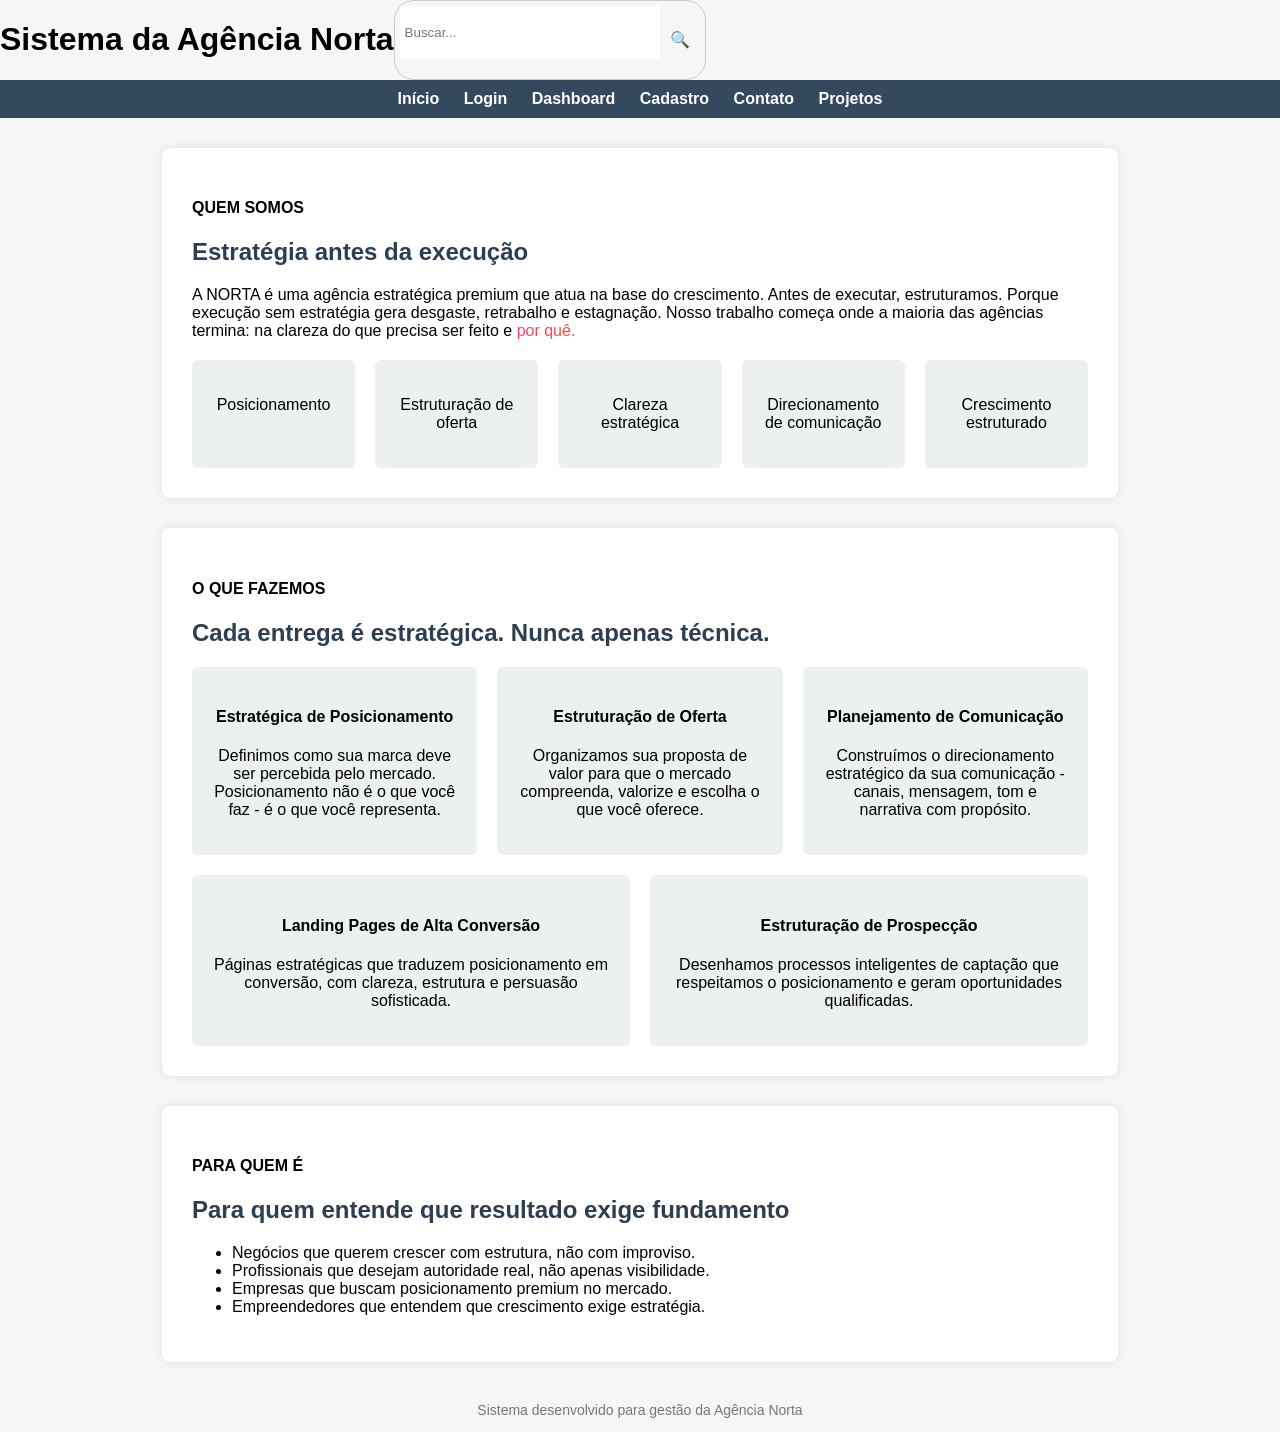
<file: Aula 01/index.html>
<!DOCTYPE html>
<html>
    <head>
        <title>Sistema Norta</title>
        <link rel="stylesheet" href="style.css">
    </head>
    <body>
        <div class="index-container">
            <h1>Sistema da Agência Norta</h1>
            <form class="search-container">
                <input type="text" name="q" class="search-input" placeholder="Buscar...">
                <button type="submit" class="search-button">🔍</button>
            </form>
        </div>
        <nav>
            <a href="index.html">Início</a>
            <a href="login.html">Login</a>
            <a href="dashboard.html">Dashboard</a>
            <a href="cadastro.html">Cadastro</a>
            <a href="contato.html">Contato</a>
            <a href="projetos.html">Projetos</a>
        </nav>
        <div class="container">
            <h4>QUEM SOMOS</h4>
            <h2>Estratégia antes da execução</h2>
            <p>
                A NORTA é uma agência estratégica premium que atua na base do crescimento.
                Antes de executar, estruturamos. Porque execução sem estratégia gera desgaste, retrabalho e estagnação.
                Nosso trabalho começa onde a maioria das agências termina: na clareza do que precisa ser feito e 
                <span class="text-gold-gradient"> por quê.</span>
            </p>
            <div class="cards">
                <div class="card">
                    <p>Posicionamento</p>
                </div>
                <div class="card">
                    <p>Estruturação de oferta</p>
                </div>
                <div class="card">
                    <p>Clareza estratégica</p>
                </div>
                <div class="card">
                    <p>Direcionamento de comunicação</p>
                </div>
                <div class="card">
                    <p>Crescimento estruturado</p>
                </div>
            </div>
        </div>
        <div class="container">
            <h4>O QUE FAZEMOS</h4>
            <h2>Cada entrega é estratégica. Nunca apenas técnica.</h2>
            <div class="cards">
                <div class="card">
                    <h4>Estratégica de Posicionamento</h4>
                    <p>
                        Definimos como sua marca deve ser percebida pelo mercado.
                        Posicionamento não é o que você faz - é o que você representa.
                    </p>
                </div>
                <div class="card">
                    <h4>Estruturação de Oferta</h4>
                    <p>
                        Organizamos sua proposta de valor para que o mercado compreenda,
                        valorize e escolha o que você oferece.
                    </p>
                </div>
                <div class="card">
                    <h4>Planejamento de Comunicação</h4>
                    <p>
                        Construímos o direcionamento estratégico da sua comunicação -
                        canais, mensagem, tom e narrativa com propósito.
                    </p>
                </div>
            </div>
            <div class="cards">
                <div class="card">
                    <h4>Landing Pages de Alta Conversão</h4>
                    <p>
                        Páginas estratégicas que traduzem posicionamento em conversão,
                        com clareza, estrutura e persuasão sofisticada.
                    </p>
                </div>
                <div class="card">
                    <h4>Estruturação de Prospecção</h4>
                    <p>
                        Desenhamos processos inteligentes de captação que respeitamos o
                        posicionamento e geram oportunidades qualificadas.
                    </p>
                </div>
            </div>
        </div>
        <div class="container">
            <h4>PARA QUEM É</h4>
            <h2>Para quem entende que resultado exige fundamento</h2>
            <ul>
                <li>Negócios que querem crescer com estrutura, não com improviso.</li>
                <li>Profissionais que desejam autoridade real, não apenas visibilidade.</li>
                <li>Empresas que buscam posicionamento premium no mercado.</li>
                <li>Empreendedores que entendem que crescimento exige estratégia.</li>
            </ul>
        </div>
        <footer>
            <p>Sistema desenvolvido para gestão da Agência Norta</p>
        </footer>
    </body>
</html>
</file>
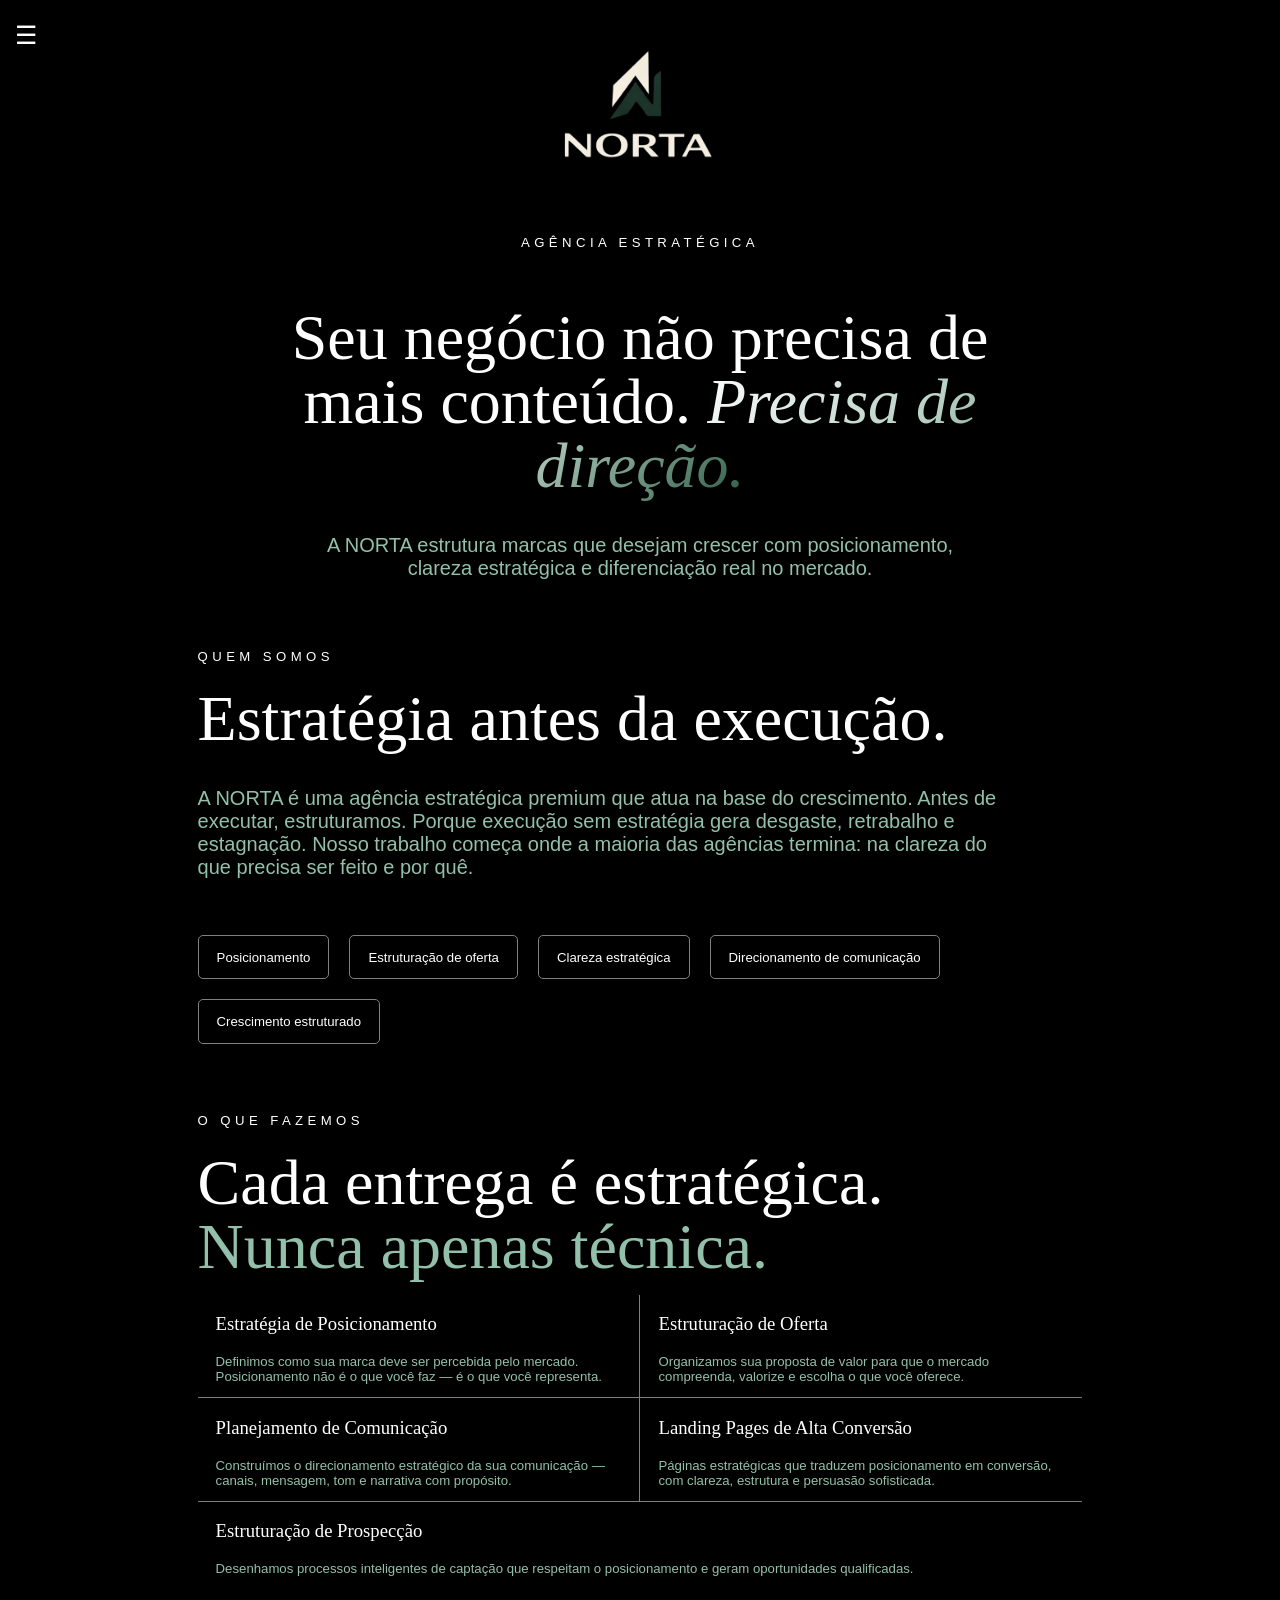
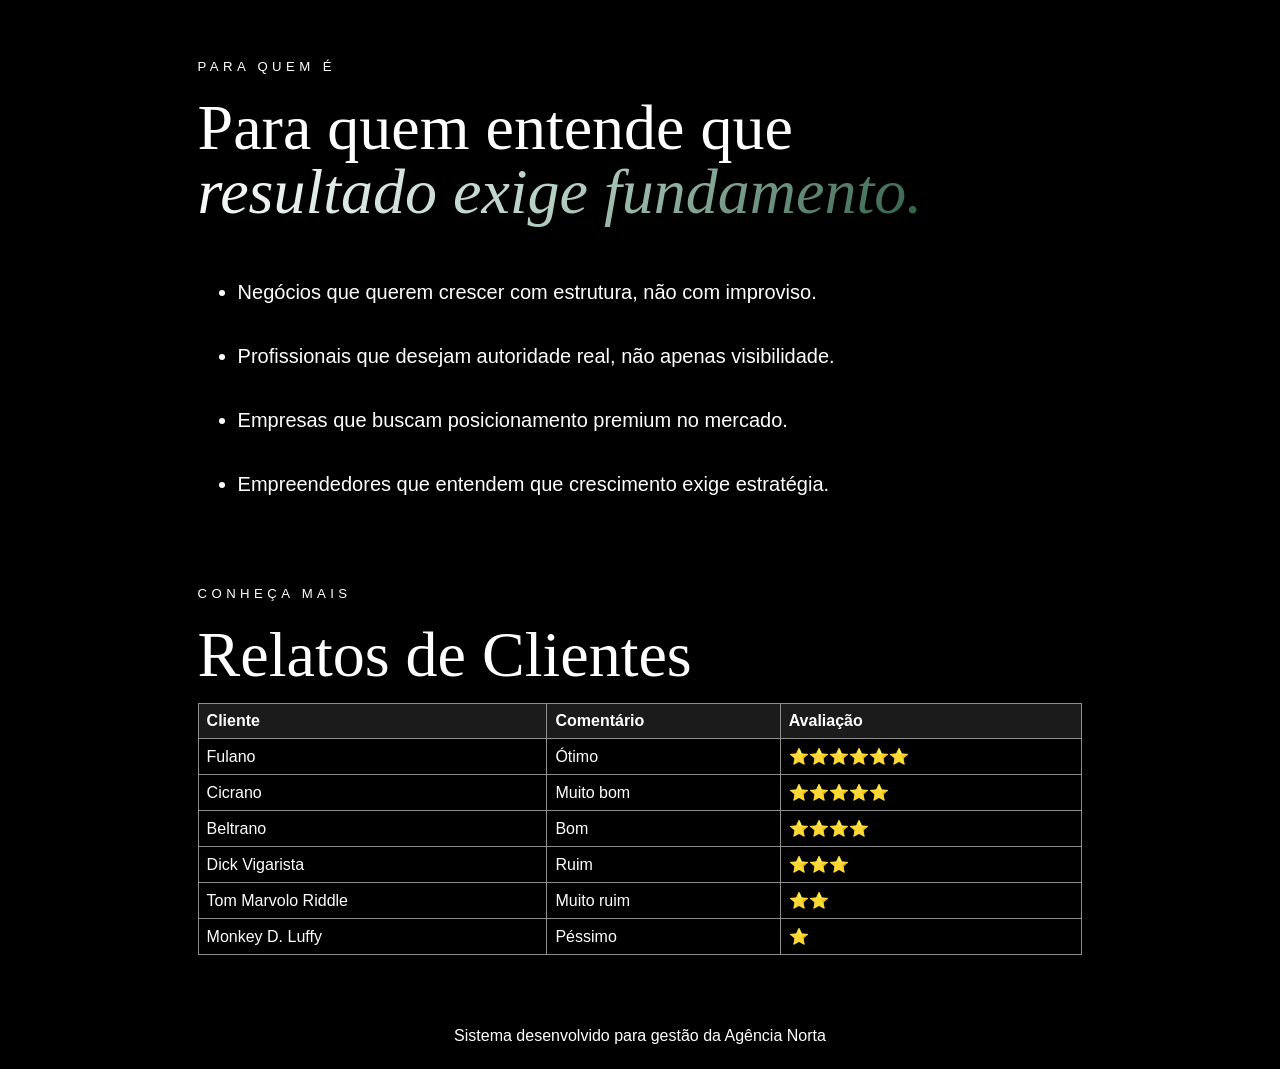
<file: Projeto Final/Pages/index.html>
<!DOCTYPE html>
<html lang="pt-br">
    <head>
        <meta charset="UTF-8">
        <title>Agência Norta | Home</title>
        <link rel="stylesheet" href="..\style.css">
    </head>
    <body class="page-style flex columns items-center">
        <div>
            <input type="checkbox" id="check">
            <label for="check">
                <span class="menu-icon">☰</span>
            </label>
            <div class="sidebar">
                <header>Menu</header>
                <ul>
                    <li><a href="index.html">Home</a></li>
                    <li><a href="login.html">Login</a></li>
                    <li><a href="dashboard.html">Dashboard</a></li>
                    <li><a href="cadastro.html">Cadastrar Cliente</a></li>
                    <li><a href="projeto.html">Projetos</a></li>
                    <li><a href="contato.html">Contato</a></li>
                </ul>
            </div>
        </div>
        <div class="flex columns items-center justify-center text-center">
            <div>
                <img src="../images/logo.png" alt="NORTA" class="logo">
                <p class="letter-space uppercase small-text">Agência Estratégica</p>
            </div>
            <h1 class="text-title slim-text bigger-text compress-text compress-line mg-bottom-small">
                Seu negócio não precisa de mais conteúdo.
                <span class="italic gradient">Precisa de direção.</span>
            </h1>
            <p class="normal-text slim-text compresser-text green-text mg-bottom-big">
                A NORTA estrutura marcas que desejam crescer com posicionamento,
                clareza estratégica e diferenciação real no mercado.
            </p>
        </div>
        <div class="flex columns reduce-div">
            <p class="letter-space uppercase small-text">Quem Somos</p>
            <h1 class="text-title slim-text bigger-text compress-text compress-line mg-bottom-small mg-top-small">
                Estratégia antes da execução.
            </h1>
            <p class="normal-text slim-text compress-text green-text mg-bottom-big">
                A NORTA é uma agência estratégica premium que atua na base do crescimento.
                Antes de executar, estruturamos. Porque execução sem estratégia gera desgaste,
                retrabalho e estagnação. Nosso trabalho começa onde a maioria das agências termina:
                na clareza do que precisa ser feito e por quê.
            </p>
            <div class="flex gap-20 flex-wrap mg-bottom-big">
                <div class="border-solid side-border height-border circle-border slim-border gray-border"><p class="small-text">Posicionamento</p></div>
                <div class="border-solid side-border height-border circle-border slim-border gray-border"><p class="small-text">Estruturação de oferta</p></div>
                <div class="border-solid side-border height-border circle-border slim-border gray-border"><p class="small-text">Clareza estratégica</p></div>
                <div class="border-solid side-border height-border circle-border slim-border gray-border"><p class="small-text">Direcionamento de comunicação</p></div>
                <div class="border-solid side-border height-border circle-border slim-border gray-border"><p class="small-text">Crescimento estruturado</p></div>
            </div>
        </div>
        <div class="flex columns reduce-div">
            <p class="letter-space uppercase small-text">O Que Fazemos</p>
            <h1 class="text-title slim-text bigger-text compress-text compress-line mg-bottom-small mg-top-small">
                Cada entrega é estratégica. 
                <span class="green-text">Nunca apenas técnica.</span>
            </h1>
            <div class="flex columns mg-bottom-big">
                <div class="flex">
                    <div class="half-div bottom-border side-border right-border">
                        <h3 class="slim-text text-title">Estratégia de Posicionamento</h3>
                        <p class="small-text slim-text compress-text green-text">
                            Definimos como sua marca deve ser percebida pelo mercado.
                            Posicionamento não é o que você faz — é o que você representa.
                        </p>
                    </div>
                    <div class="half-div bottom-border side-border">
                        <h3 class="slim-text text-title">Estruturação de Oferta</h3>
                        <p class="small-text slim-text compress-text green-text">
                            Organizamos sua proposta de valor para que o mercado compreenda,
                            valorize e escolha o que você oferece.
                        </p>
                    </div>
                </div>
                <div class="flex">
                    <div class="half-div bottom-border side-border right-border">
                        <h3 class="slim-text text-title">Planejamento de Comunicação</h3>
                        <p class="small-text slim-text compress-text green-text">
                            Construímos o direcionamento estratégico da sua comunicação
                            — canais, mensagem, tom e narrativa com propósito.
                        </p>
                    </div>
                    <div class="half-div bottom-border side-border">
                        <h3 class="slim-text text-title">Landing Pages de Alta Conversão</h3>
                        <p class="small-text slim-text compress-text green-text">
                            Páginas estratégicas que traduzem posicionamento em conversão,
                            com clareza, estrutura e persuasão sofisticada.
                        </p>
                    </div>
                </div>
                <div class="side-border">
                    <h3 class="slim-text text-title">Estruturação de Prospecção</h3>
                    <p class="small-text slim-text compress-text green-text">
                        Desenhamos processos inteligentes de captação que respeitam o
                        posicionamento e geram oportunidades qualificadas.
                    </p>
                </div>
            </div>
        </div>
        <div class="flex columns reduce-div">
            <p class="letter-space uppercase small-text ">Para Quem É</p>
            <h1 class="text-title slim-text bigger-text compress-text compress-line mg-bottom-small mg-top-small">
                Para quem entende que
                <span class="italic gradient">resultado exige fundamento.</span>
            </h1>
            <ul class="normal-text slim-text compress-line mg-bottom-big">
                <li>Negócios que querem crescer com estrutura, não com improviso.</li>
                <li>Profissionais que desejam autoridade real, não apenas visibilidade.</li>
                <li>Empresas que buscam posicionamento premium no mercado.</li>
                <li>Empreendedores que entendem que crescimento exige estratégia.</li>
            </ul>
        </div>
        <div class="flex columns reduce-div">
            <p class="letter-space uppercase small-text ">Conheça mais</p>
            <h1 class="text-title slim-text bigger-text compress-text compress-line mg-bottom-small mg-top-small">
                Relatos de Clientes
            </h1>
            <table class="minha-tabela mg-bottom-big">
                <tr>
                    <th>Cliente</th>
                    <th>Comentário</th>
                    <th>Avaliação</th>
                </tr>
                <tr>
                    <td>Fulano</td>
                    <td>Ótimo</td>
                    <td>⭐⭐⭐⭐⭐⭐</td>
                </tr>
                <tr>
                    <td>Cicrano</td>
                    <td>Muito bom</td>
                    <td>⭐⭐⭐⭐⭐</td>
                </tr>
                <tr>
                    <td>Beltrano</td>
                    <td>Bom</td>
                    <td>⭐⭐⭐⭐</td>
                </tr>
                <tr>
                    <td>Dick Vigarista</td>
                    <td>Ruim</td>
                    <td>⭐⭐⭐</td>
                </tr>
                <tr>
                    <td>Tom Marvolo Riddle</td>
                    <td>Muito ruim</td>
                    <td>⭐⭐</td>
                </tr>
                <tr>
                    <td>Monkey D. Luffy</td>
                    <td>Péssimo</td>
                    <td>⭐</td>
                </tr>
            </table>
        </div>
        <footer>
            <p>Sistema desenvolvido para gestão da Agência Norta</p>
        </footer>
    </body>
</html>
</file>
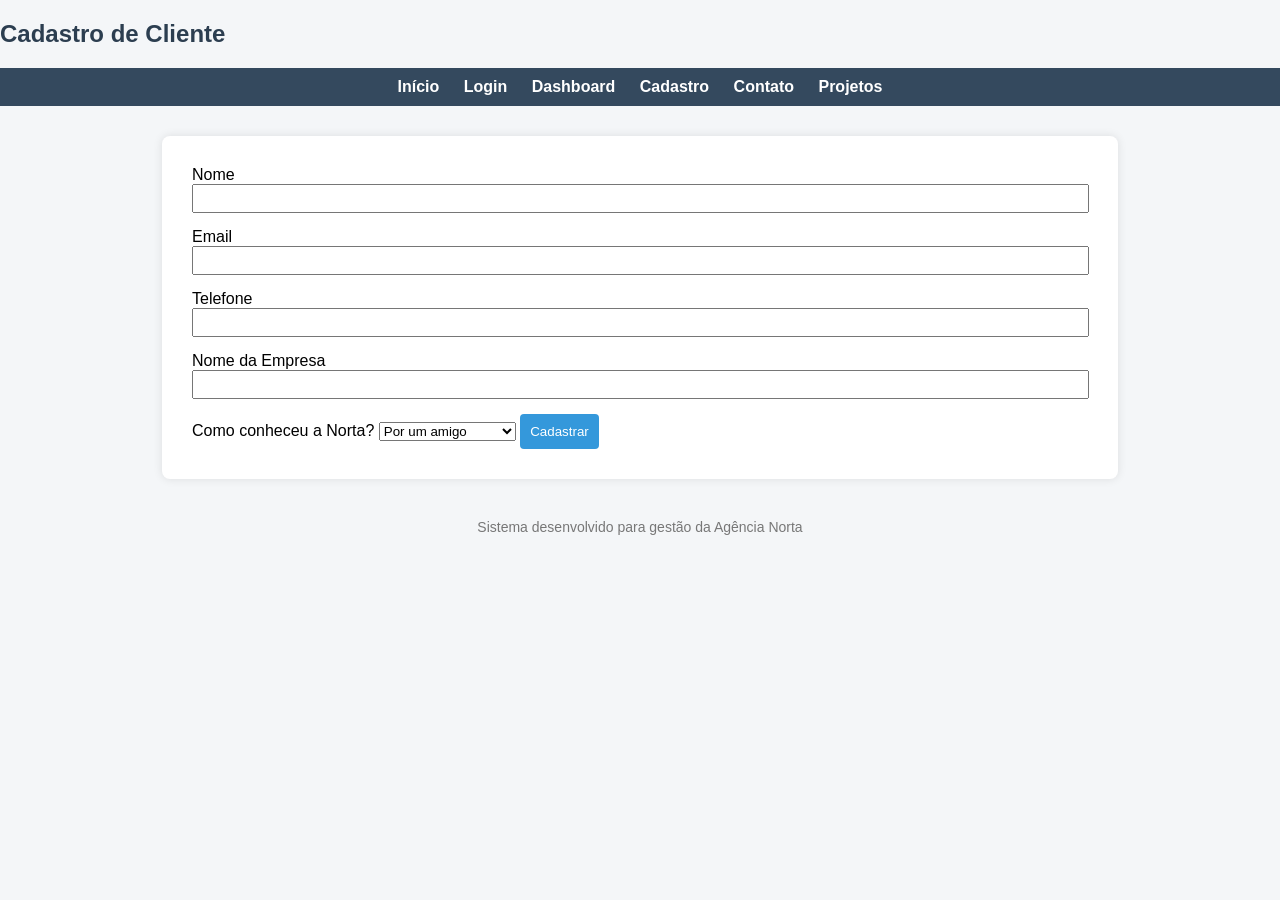
<file: Aula 01/cadastro.html>
<!DOCTYPE html>
<html>
    <head>
        <title>Cadastro de Cliente</title>
        <link rel="stylesheet" href="style.css">
    </head>
    <body>
        <h2>Cadastro de Cliente</h2>
        <nav>
            <a href="index.html">Início</a>
            <a href="login.html">Login</a>
            <a href="dashboard.html">Dashboard</a>
            <a href="cadastro.html">Cadastro</a>
            <a href="contato.html">Contato</a>
            <a href="projetos.html">Projetos</a>
        </nav>
        <div class="container">
            <form>
                <label>Nome</label>
                <input type="text">
                <label>Email</label>
                <input type="email">
                <label>Telefone</label>
                <input type="text">
                <label>Nome da Empresa</label>
                <input type="text">
                <label>Como conheceu a Norta?</label>
                <select>
                    <option value="op1">Por um amigo</option>
                    <option value="op2">Pelas redes sociais</option>
                    <option value="op3">Por anúncios</option>
                    <option value="op4">Andando pela rua</option>
                    <option value="op5">Outro...</option>
                </select>
                <button>Cadastrar</button>
            </form>
        </div>
        <footer>
            <p>Sistema desenvolvido para gestão da Agência Norta</p>
        </footer>
    </body>
</html>
</file>
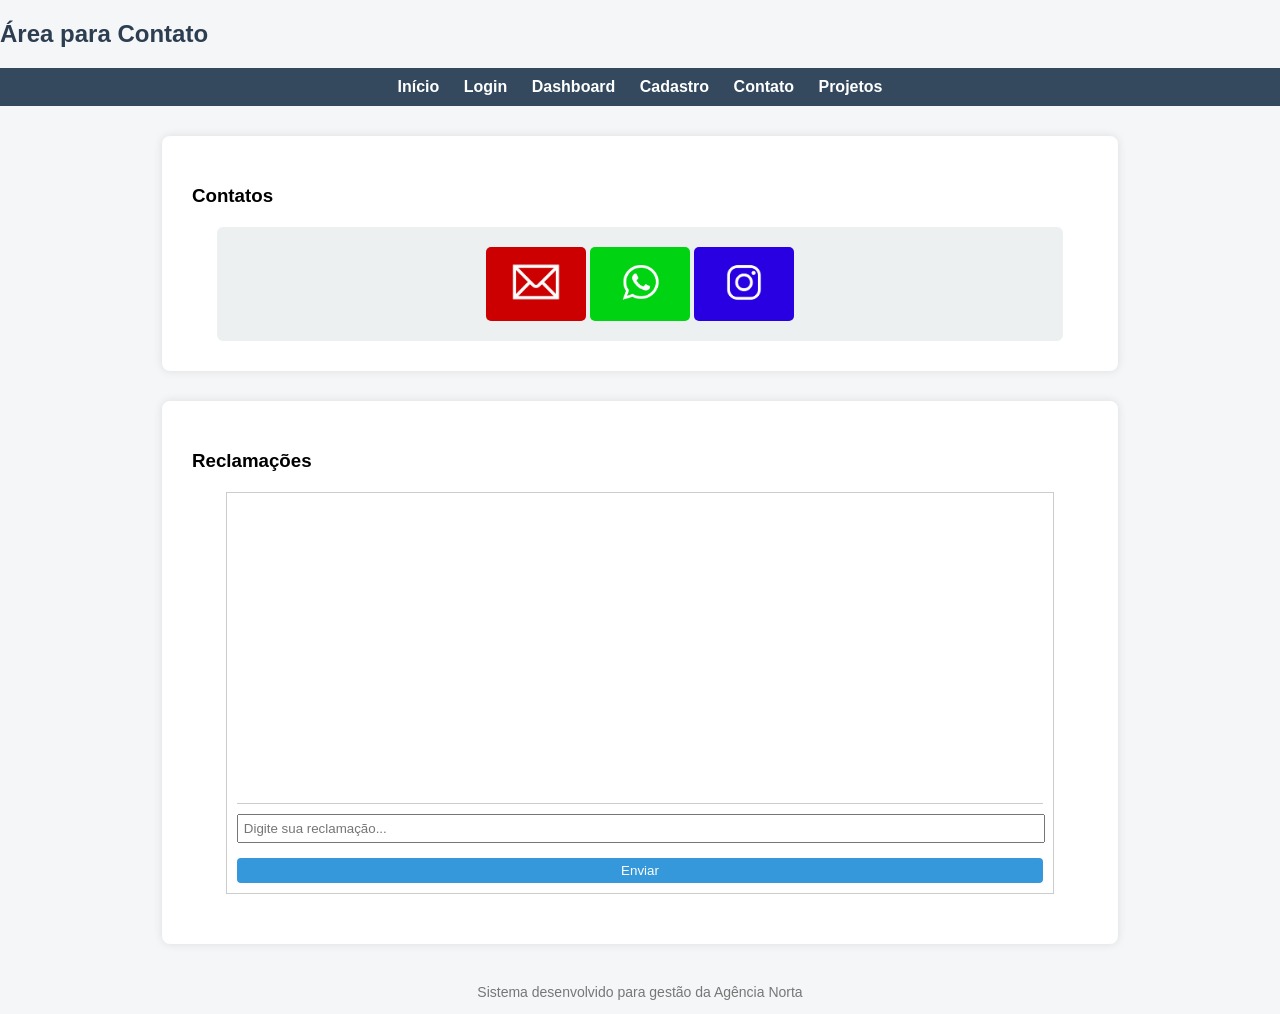
<file: Aula 01/contato.html>
<!DOCTYPE html>
<html>
    <head>
        <title>Contato - Norta</title>
        <link rel="stylesheet" href="style.css">
    </head>
    <body>
        <h2>Área para Contato</h2>
        <nav>
            <a href="index.html">Início</a>
            <a href="login.html">Login</a>
            <a href="dashboard.html">Dashboard</a>
            <a href="cadastro.html">Cadastro</a>
            <a href="contato.html">Contato</a>
            <a href="projetos.html">Projetos</a>
        </nav>
        <div class="container">
            <h3>Contatos</h3>
            <div class="cards">
                <div class="card">
                    <a href="mailto:andysonsperes@gmail.com" class="btn-contato-email">
                        <img src="email.png" alt="Email" width="50">
                    </a>
                    <a href="#" class="btn-contato-whats">
                        <img src="whats.png" alt="Whatsapp" width="50">
                    </a>
                    <a href="#" class="btn-contato-insta">
                        <img src="insta.png" alt="Whatsapp" width="50">
                    </a>
                </div>
            </div>
        </div>
        <div class="container">
            <h3>Reclamações</h3>
            <div id="chat-container">
                <div id="chat-window">
                    <div id="output"></div>
                </div>
                <input id="message" type="text" placeholder="Digite sua reclamação..." />
                <button id="send" class="chat-button">Enviar</button>
            </div>
        </div>
        <footer>
            <p>Sistema desenvolvido para gestão da Agência Norta</p>
        </footer>
    </body>
</html>
</file>
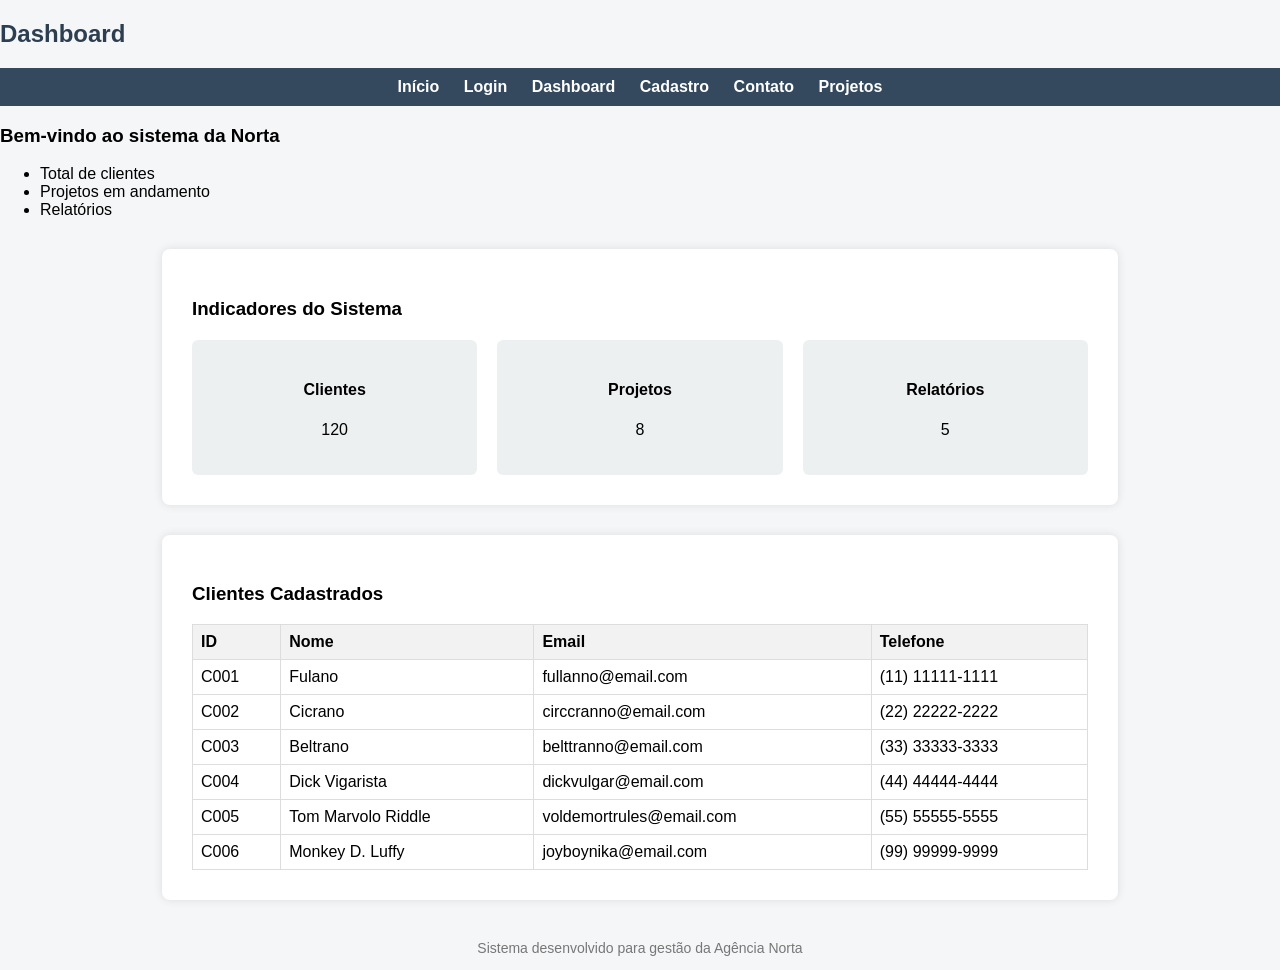
<file: Aula 01/dashboard.html>
<!DOCTYPE html>
<html>
    <head>
        <title>Dashboard - Norta</title>
        <link rel="stylesheet" href="style.css">
    </head>
    <body class="page-style">
        <h2>Dashboard</h2>
        <nav>
            <a href="index.html">Início</a>
            <a href="login.html">Login</a>
            <a href="dashboard.html">Dashboard</a>
            <a href="cadastro.html">Cadastro</a>
            <a href="contato.html">Contato</a>
            <a href="projetos.html">Projetos</a>
        </nav>
        <h3>Bem-vindo ao sistema da Norta</h3>
        <ul>
            <li>Total de clientes</li>
            <li>Projetos em andamento</li>
            <li>Relatórios</li>
        </ul>
        <div class="container">
            <h3>Indicadores do Sistema</h3>
            <div class="cards">
                <div class="card">
                    <h4>Clientes</h4>
                    <p>120</p>
                </div>
                <div class="card">
                    <h4>Projetos</h4>
                    <p>8</p>
                </div>
                <div class="card">
                    <h4>Relatórios</h4>
                    <p>5</p>
                </div>
            </div>
        </div>
        <div class="container">
            <h3>Clientes Cadastrados</h3>
            <table class="minha-tabela">
                <tr>
                    <th>ID</th>
                    <th>Nome</th>
                    <th>Email</th>
                    <th>Telefone</th>
                </tr>
                <tr>
                    <td>C001</td>
                    <td>Fulano</td>
                    <td>fullanno@email.com</td>
                    <td>(11) 11111-1111</td>
                </tr>
                <tr>
                    <td>C002</td>
                    <td>Cicrano</td>
                    <td>circcranno@email.com</td>
                    <td>(22) 22222-2222</td>
                </tr>
                <tr>
                    <td>C003</td>
                    <td>Beltrano</td>
                    <td>belttranno@email.com</td>
                    <td>(33) 33333-3333</td>
                </tr>
                <tr>
                    <td>C004</td>
                    <td>Dick Vigarista</td>
                    <td>dickvulgar@email.com</td>
                    <td>(44) 44444-4444</td>
                </tr>
                <tr>
                    <td>C005</td>
                    <td>Tom Marvolo Riddle</td>
                    <td>voldemortrules@email.com</td>
                    <td>(55) 55555-5555</td>
                </tr>
                <tr>
                    <td>C006</td>
                    <td>Monkey D. Luffy</td>
                    <td>joyboynika@email.com</td>
                    <td>(99) 99999-9999</td>
                </tr>
            </table>
        </div>
        <footer>
            <p>Sistema desenvolvido para gestão da Agência Norta</p>
        </footer>
    </body>
</html>
</file>
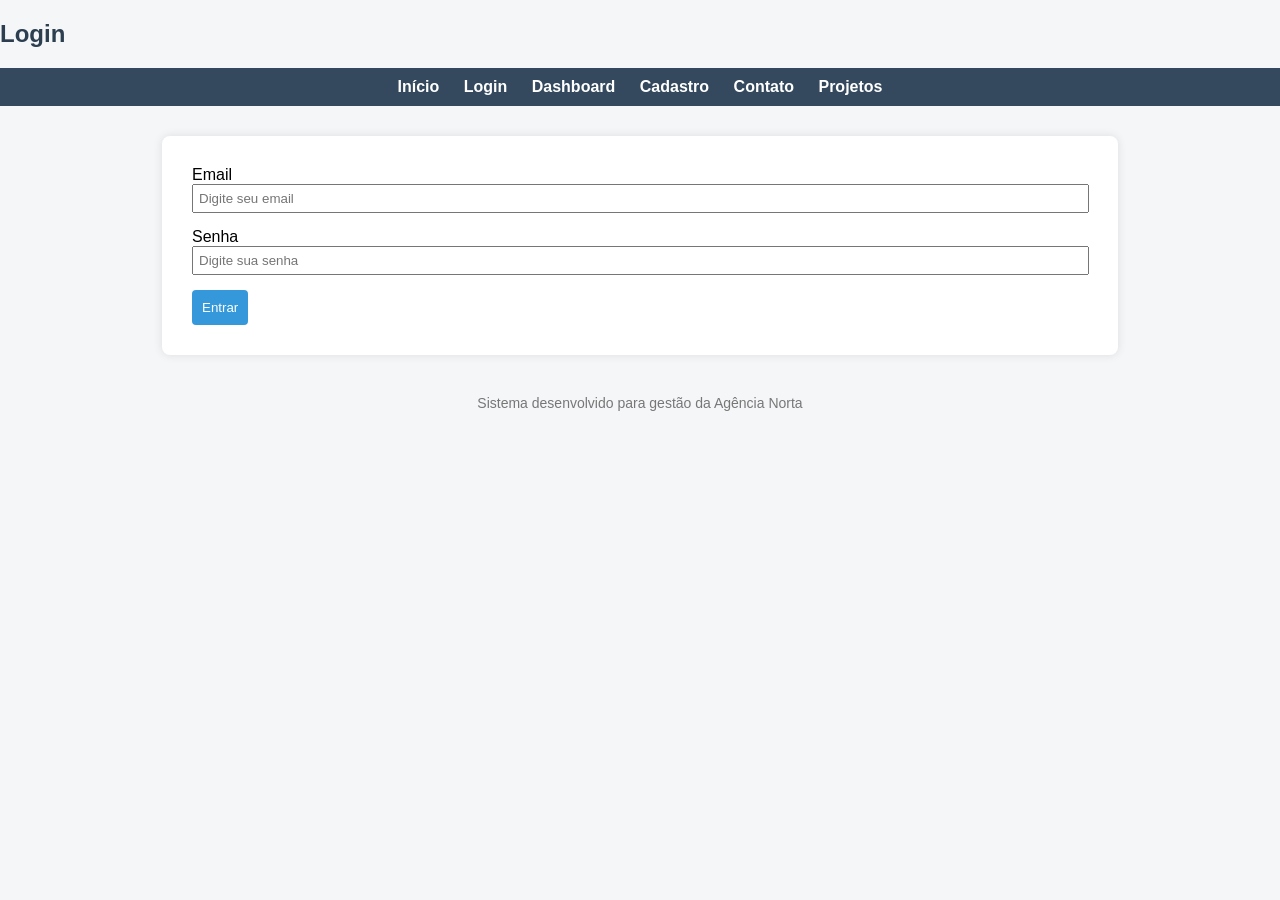
<file: Aula 01/login.html>
<!DOCTYPE html>
<html>
    <head>
        <title>Login - Norta</title>
        <link rel="stylesheet" href="style.css">
    </head>
    <body>
        <h2>Login</h2>
        <nav>
            <a href="index.html">Início</a>
            <a href="login.html">Login</a>
            <a href="dashboard.html">Dashboard</a>
            <a href="cadastro.html">Cadastro</a>
            <a href="contato.html">Contato</a>
            <a href="projetos.html">Projetos</a>
        </nav>
        <div class="container">
            <form>
                <label>Email</label>
                <input type="email" placeholder="Digite seu email">
                <label>Senha</label>
                <input type="password" placeholder="Digite sua senha">
                <button>Entrar</button>
            </form>
        </div>
        <footer>
            <p>Sistema desenvolvido para gestão da Agência Norta</p>
        </footer>
    </body>
</html>
</file>
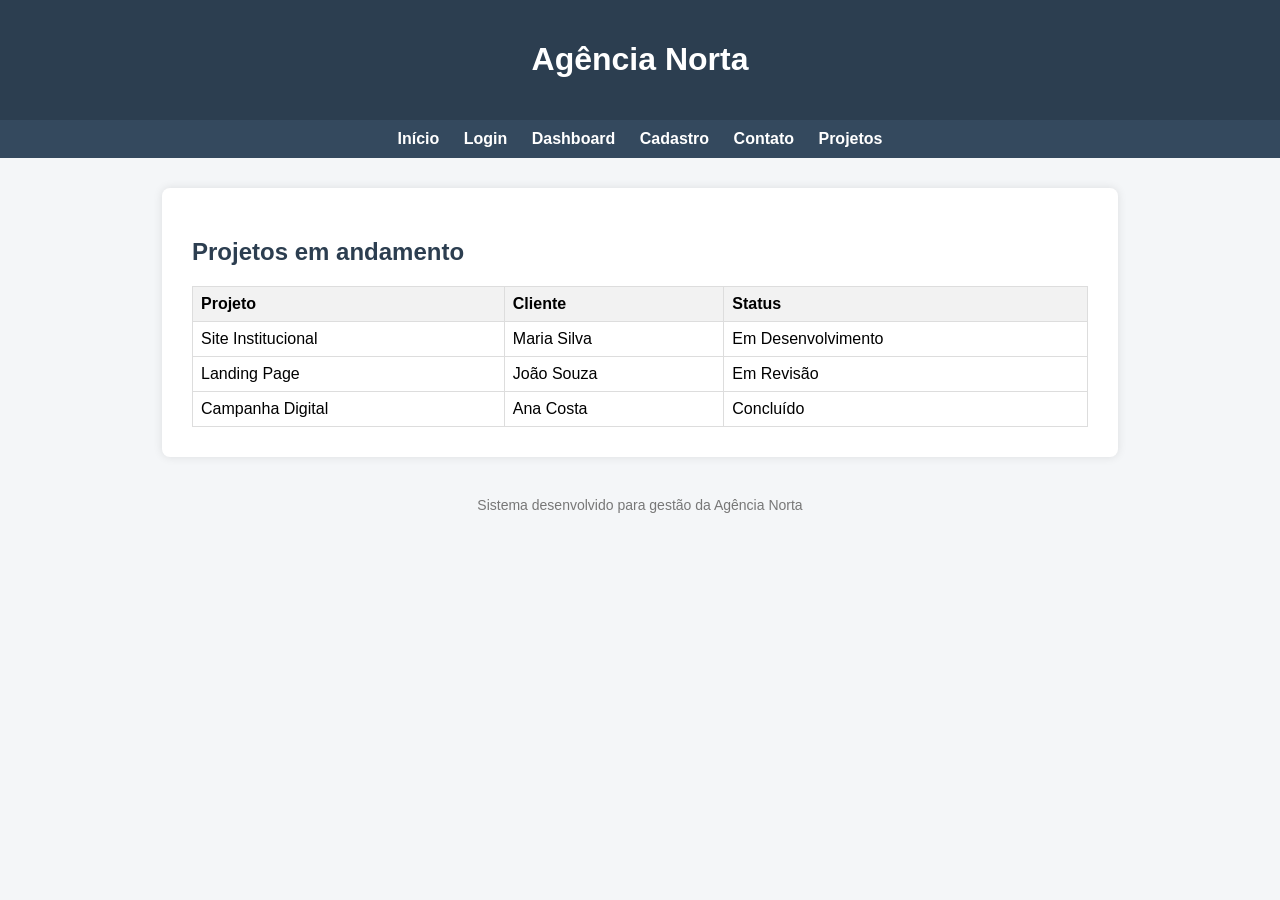
<file: Aula 01/projetos.html>
<!DOCTYPE html>
<html>
    <head>
        <title>Projetos - Norta</title>
        <link rel="stylesheet" href="style.css">
    </head>
    <body>
        <header>
            <h1>Agência Norta</h1>
        </header>
        <nav>
            <a href="index.html">Início</a>
            <a href="login.html">Login</a>
            <a href="dashboard.html">Dashboard</a>
            <a href="cadastro.html">Cadastro</a>
            <a href="contato.html">Contato</a>
            <a href="projetos.html">Projetos</a>
        </nav>
        <div class="container">
            <h2>Projetos em andamento</h2>
            <table class="minha-tabela">
                <tr>
                    <th>Projeto</th>
                    <th>Cliente</th>
                    <th>Status</th>
                </tr>
                <tr>
                    <td>Site Institucional</td>
                    <td>Maria Silva</td>
                    <td>Em Desenvolvimento</td>
                </tr>
                <tr>
                    <td>Landing Page</td>
                    <td>João Souza</td>
                    <td>Em Revisão</td>
                </tr>
                <tr>
                    <td>Campanha Digital</td>
                    <td>Ana Costa</td>
                    <td>Concluído</td>
                </tr>
            </table>
        </div>
        <footer>
            <p>Sistema desenvolvido para gestão da Agência Norta</p>
        </footer>
    </body>
</html>
</file>
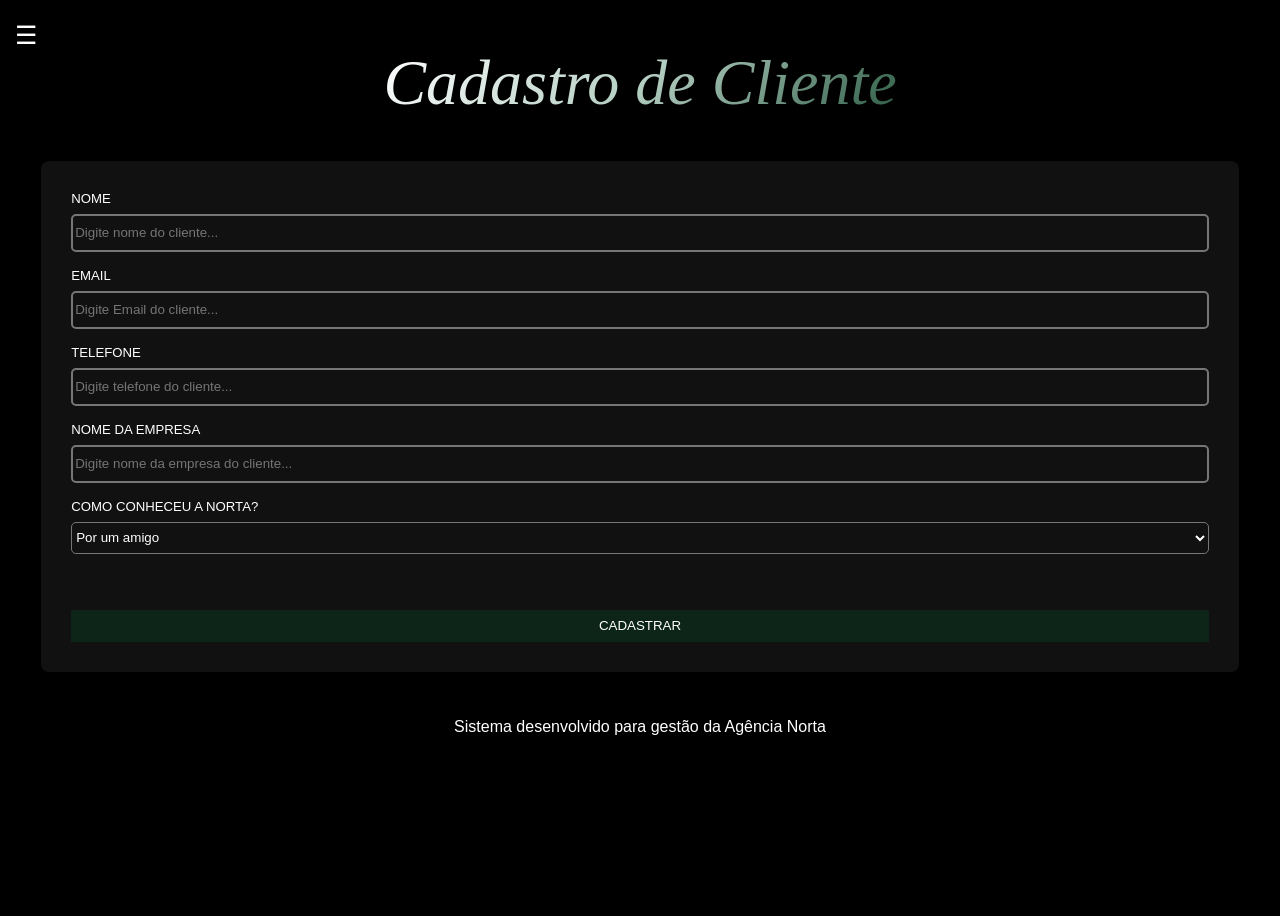
<file: Projeto Final/Pages/cadastro.html>
<!DOCTYPE html>
<html lang="pt-br">
    <head>
        <meta charset="UTF-8">
        <title>Agência Norta | Cadastro de Cliente</title>
        <link rel="stylesheet" href="..\style.css">
    </head>
    <body class="page-style flex columns items-center">
        <div>
            <input type="checkbox" id="check">
            <label for="check">
                <span class="menu-icon">☰</span>
            </label>
            <div class="sidebar">
                <header>Menu</header>
                <ul>
                    <li><a href="index.html">Home</a></li>
                    <li><a href="login.html">Login</a></li>
                    <li><a href="dashboard.html">Dashboard</a></li>
                    <li><a href="cadastro.html">Cadastrar Cliente</a></li>
                    <li><a href="projeto.html">Projetos</a></li>
                    <li><a href="contato.html">Contato</a></li>
                </ul>
            </div>
        </div>
        <h1 class="text-title slim-text bigger-text compress-line mg-bottom-small gradient italic">Cadastro de Cliente</h1>
        <div class="normal-container">
            <form class="flex columns">
                <label class="mg-bottom-smaller uppercase small-text">Nome</label>
                <input type="text" placeholder="Digite nome do cliente..." class="mg-bottom-small large-height gray-bg border-solid circle-border">
                <label class="mg-bottom-smaller uppercase small-text">Email</label>
                <input type="email" placeholder="Digite Email do cliente..." class="mg-bottom-small large-height gray-bg border-solid circle-border">
                <label class="mg-bottom-smaller uppercase small-text">Telefone</label>
                <input type="text" placeholder="Digite telefone do cliente..." class="mg-bottom-small large-height gray-bg border-solid circle-border">
                <label class="mg-bottom-smaller uppercase small-text">Nome da Empresa</label>
                <input type="text" placeholder="Digite nome da empresa do cliente..." class="mg-bottom-small large-height gray-bg border-solid circle-border">
                <label class="mg-bottom-smaller uppercase small-text">Como conheceu a Norta?</label>
                <select class="mg-bottom-big large-height gray-bg border-solid circle-border">
                    <option value="op1">Por um amigo</option>
                    <option value="op2">Pelas redes sociais</option>
                    <option value="op3">Por anúncios</option>
                    <option value="op4">Andando pela rua</option>
                    <option value="op5">Outro...</option>
                </select>
                <button class="dark-green-bg remove-border large-height slim-text uppercase">Cadastrar</button>
            </form>
        </div>
        <footer>
            <p>Sistema desenvolvido para gestão da Agência Norta</p>
        </footer>
    </body>
</html>
</file>
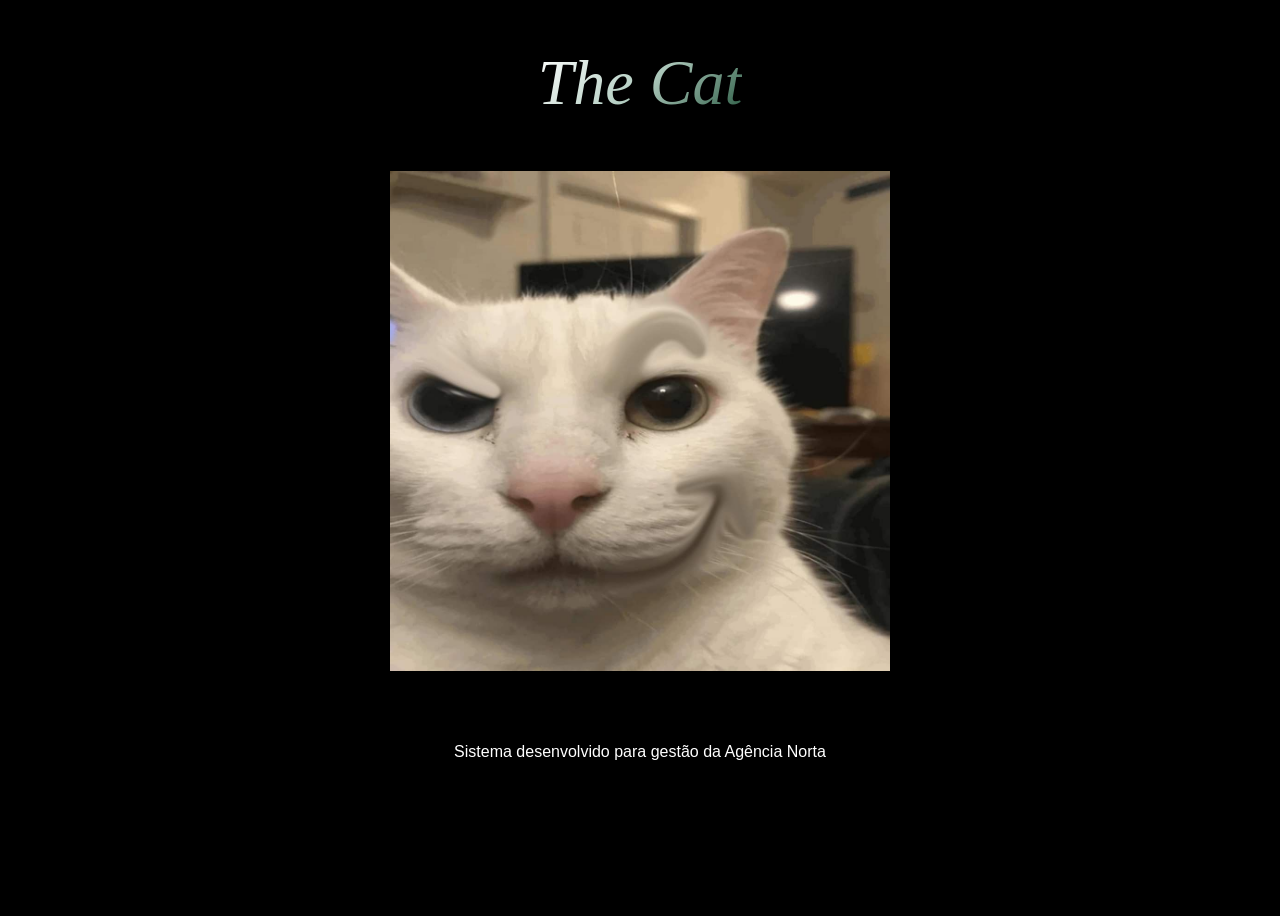
<file: Projeto Final/Pages/cat.html>
<!DOCTYPE html>
<html lang="pt-br">
    <head>
        <meta charset="UTF-8">
        <title>Agência Norta | The Cat</title>
        <link rel="stylesheet" href="..\style.css">
    </head>
    <body class="page-style flex columns items-center">
        <h1 class="text-title slim-text bigger-text compress-text compress-line mg-bottom-big italic gradient">The Cat</h1>
        <img src="../images/gato.jpg" alt="Gato" width="500" class="mg-bottom-big">
        <footer>
            <p>Sistema desenvolvido para gestão da Agência Norta</p>
        </footer>
    </body>
</html>
</file>
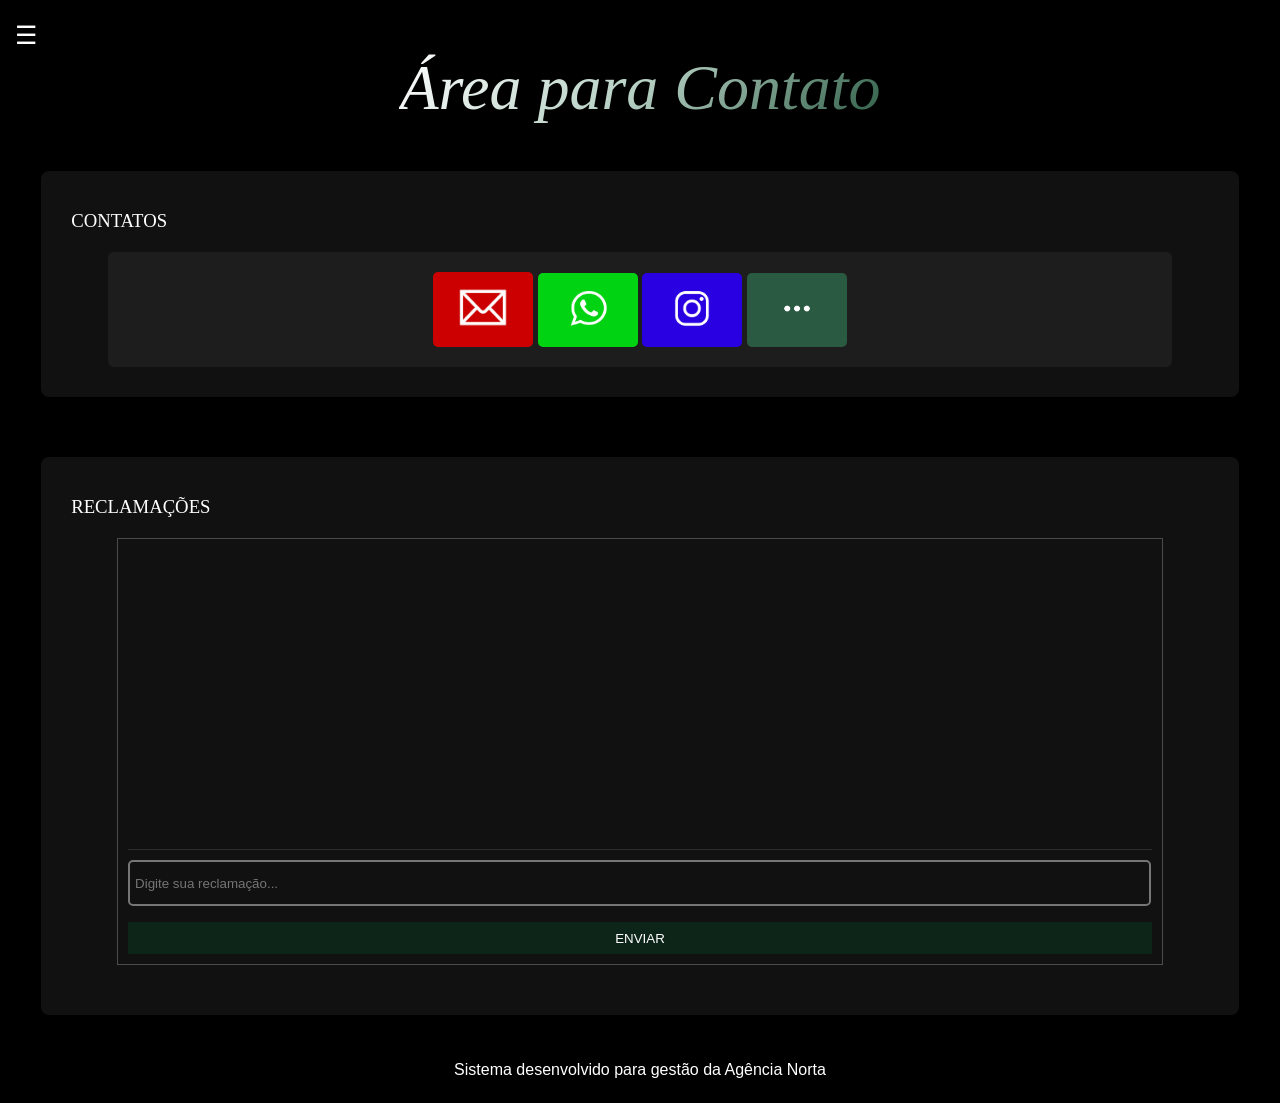
<file: Projeto Final/Pages/contato.html>
<!DOCTYPE html>
<html lang="pt-br">
    <head>
        <meta charset="UTF-8">
        <title>Agência Norta | Contato</title>
        <link rel="stylesheet" href="..\style.css">
    </head>
    <body class="page-style flex columns items-center">
        <div>
            <input type="checkbox" id="check">
            <label for="check">
                <span class="menu-icon">☰</span>
            </label>
            <div class="sidebar">
                <header>Menu</header>
                <ul>
                    <li><a href="index.html">Home</a></li>
                    <li><a href="login.html">Login</a></li>
                    <li><a href="dashboard.html">Dashboard</a></li>
                    <li><a href="cadastro.html">Cadastrar Cliente</a></li>
                    <li><a href="projeto.html">Projetos</a></li>
                    <li><a href="contato.html">Contato</a></li>
                </ul>
            </div>
        </div>
        <h1 class="text-title slim-text bigger-text compress-text mg-bottom-small gradient italic">Área para Contato</h1>
        <div class="normal-container">
            <h3 class="slim-text text-title mg-top-small uppercase">Contatos</h3>
            <div class="normal-cards">
                <div class="normal-card">
                    <a href="mailto:andysonsperes@gmail.com" class="btn-contato-email">
                        <img src="../images/email.png" alt="Email" width="50">
                    </a>
                    <a href="#" class="btn-contato-whats">
                        <img src="../images/whats.png" alt="Whatsapp" width="50">
                    </a>
                    <a href="#" class="btn-contato-insta">
                        <img src="../images/insta.png" alt="Instagram" width="50">
                    </a>
                    <a href="cat.html" class="btn-contato-cat">
                        <img src="../images/reti.png" alt="gato" width="50">
                    </a>
                </div>
            </div>
        </div>
        <div class="normal-container">
            <h3 class="slim-text text-title mg-top-small uppercase">Reclamações</h3>
            <div id="chat-container">
                <div id="chat-window">
                    <div id="output"></div>
                </div>
                <input id="message" type="text" placeholder="Digite sua reclamação..." class="input-chat mg-bottom-small large-height gray-bg border-solid circle-border"/>
                <button id="send" class="chat-button dark-green-bg remove-border large-height slim-text uppercase">Enviar</button>
            </div>
        </div>
        <footer>
            <p>Sistema desenvolvido para gestão da Agência Norta</p>
        </footer>
    </body>
</html>
</file>
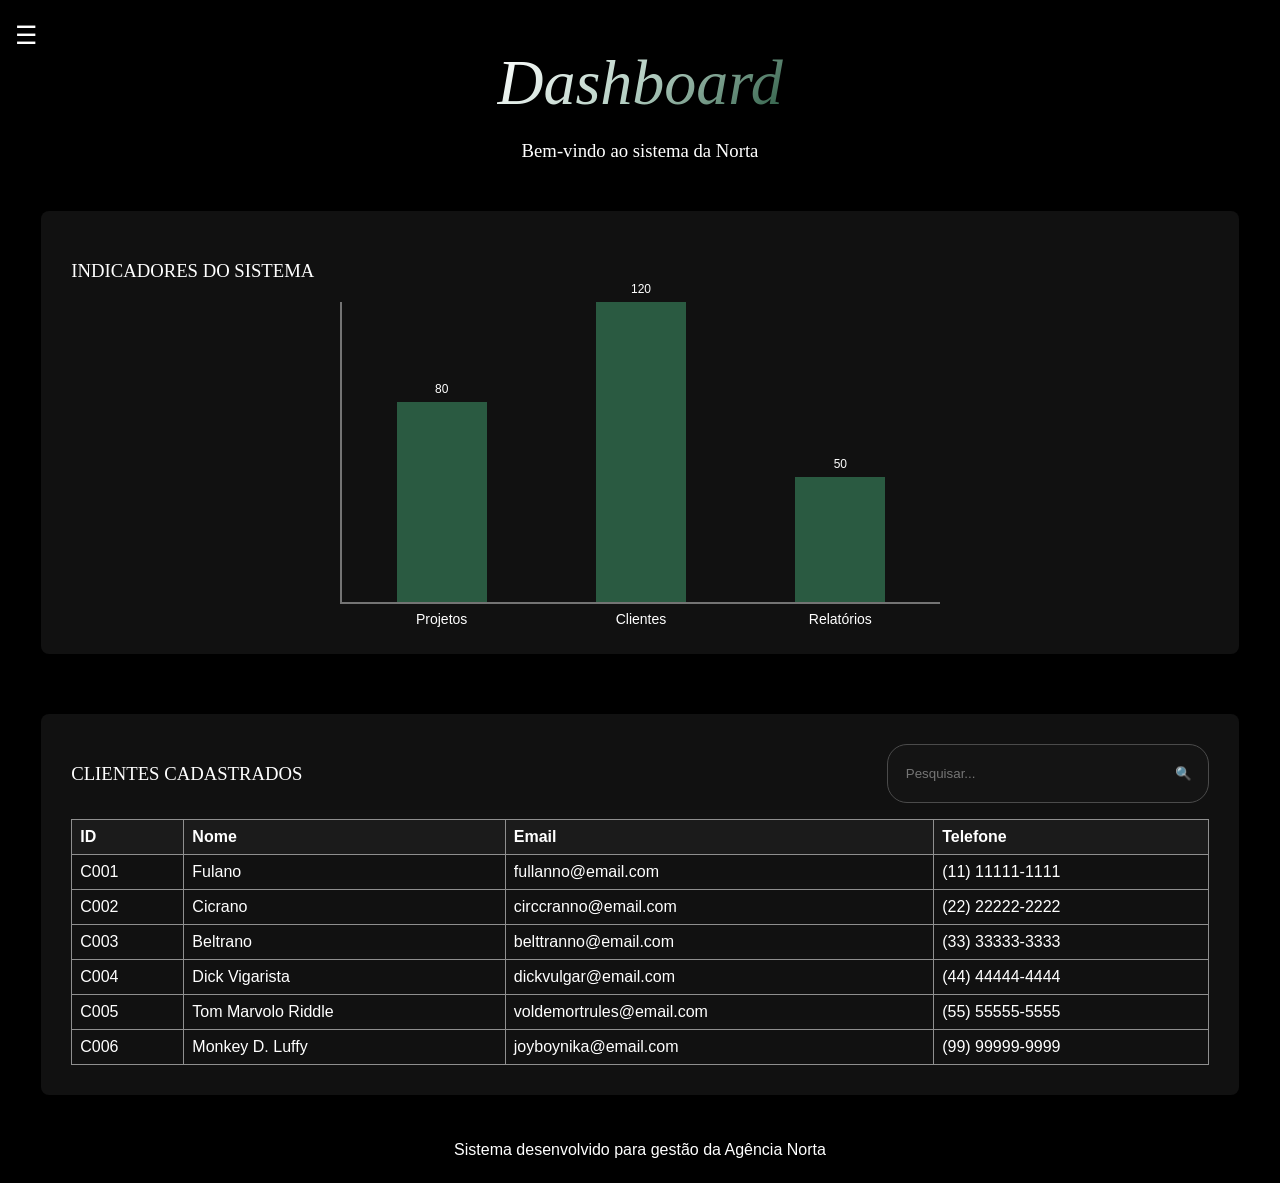
<file: Projeto Final/Pages/dashboard.html>
<!DOCTYPE html>
<html lang="pt-br">
    <head>
        <meta charset="UTF-8">
        <title>Agência Norta | Dashboard</title>
        <link rel="stylesheet" href="..\style.css">
    </head>
    <body class="page-style flex columns items-center">
        <div>
            <input type="checkbox" id="check">
            <label for="check">
                <span class="menu-icon">☰</span>
            </label>
            <div class="sidebar">
                <header>Menu</header>
                <ul>
                    <li><a href="index.html">Home</a></li>
                    <li><a href="login.html">Login</a></li>
                    <li><a href="dashboard.html">Dashboard</a></li>
                    <li><a href="cadastro.html">Cadastrar Cliente</a></li>
                    <li><a href="projeto.html">Projetos</a></li>
                    <li><a href="contato.html">Contato</a></li>
                </ul>
            </div>
        </div>
        <div class="flex columns items-center justify-center text-center">
            <h1 class="text-title slim-text bigger-text compress-line mg-bottom-small gradient italic">Dashboard</h1>
            <h3 class="slim-text text-title mg-top-small">Bem-vindo ao sistema da Norta</h3>
        </div>
        <div class="normal-container">
            <h3 class="slim-text text-title uppercase">Indicadores do Sistema</h3>
            <div class="grafico-container">
                <ul class="grafico-barras">
                    <li style="--altura: 66.7%;" data-nome="Projetos"><span>80</span></li>
                    <li style="--altura: 100%;" data-nome="Clientes"><span>120</span></li>
                    <li style="--altura: 41.7%;" data-nome="Relatórios"><span>50</span></li>
                </ul>
            </div>
        </div>
        <div class="normal-container">
            <div class="flex equal-space mg-bottom-small">
                <h3 class="slim-text text-title uppercase">Clientes Cadastrados</h3>
                <div class="search-container">
                    <input type="text" class="search-input" placeholder="Pesquisar...">
                    <button class="search-button">🔍</button>
                </div>
            </div>
            <table class="minha-tabela">
                <tr>
                    <th>ID</th>
                    <th>Nome</th>
                    <th>Email</th>
                    <th>Telefone</th>
                </tr>
                <tr>
                    <td>C001</td>
                    <td>Fulano</td>
                    <td>fullanno@email.com</td>
                    <td>(11) 11111-1111</td>
                </tr>
                <tr>
                    <td>C002</td>
                    <td>Cicrano</td>
                    <td>circcranno@email.com</td>
                    <td>(22) 22222-2222</td>
                </tr>
                <tr>
                    <td>C003</td>
                    <td>Beltrano</td>
                    <td>belttranno@email.com</td>
                    <td>(33) 33333-3333</td>
                </tr>
                <tr>
                    <td>C004</td>
                    <td>Dick Vigarista</td>
                    <td>dickvulgar@email.com</td>
                    <td>(44) 44444-4444</td>
                </tr>
                <tr>
                    <td>C005</td>
                    <td>Tom Marvolo Riddle</td>
                    <td>voldemortrules@email.com</td>
                    <td>(55) 55555-5555</td>
                </tr>
                <tr>
                    <td>C006</td>
                    <td>Monkey D. Luffy</td>
                    <td>joyboynika@email.com</td>
                    <td>(99) 99999-9999</td>
                </tr>
            </table>
        </div>
        <footer>
            <p>Sistema desenvolvido para gestão da Agência Norta</p>
        </footer>
    </body>
</html>
</file>
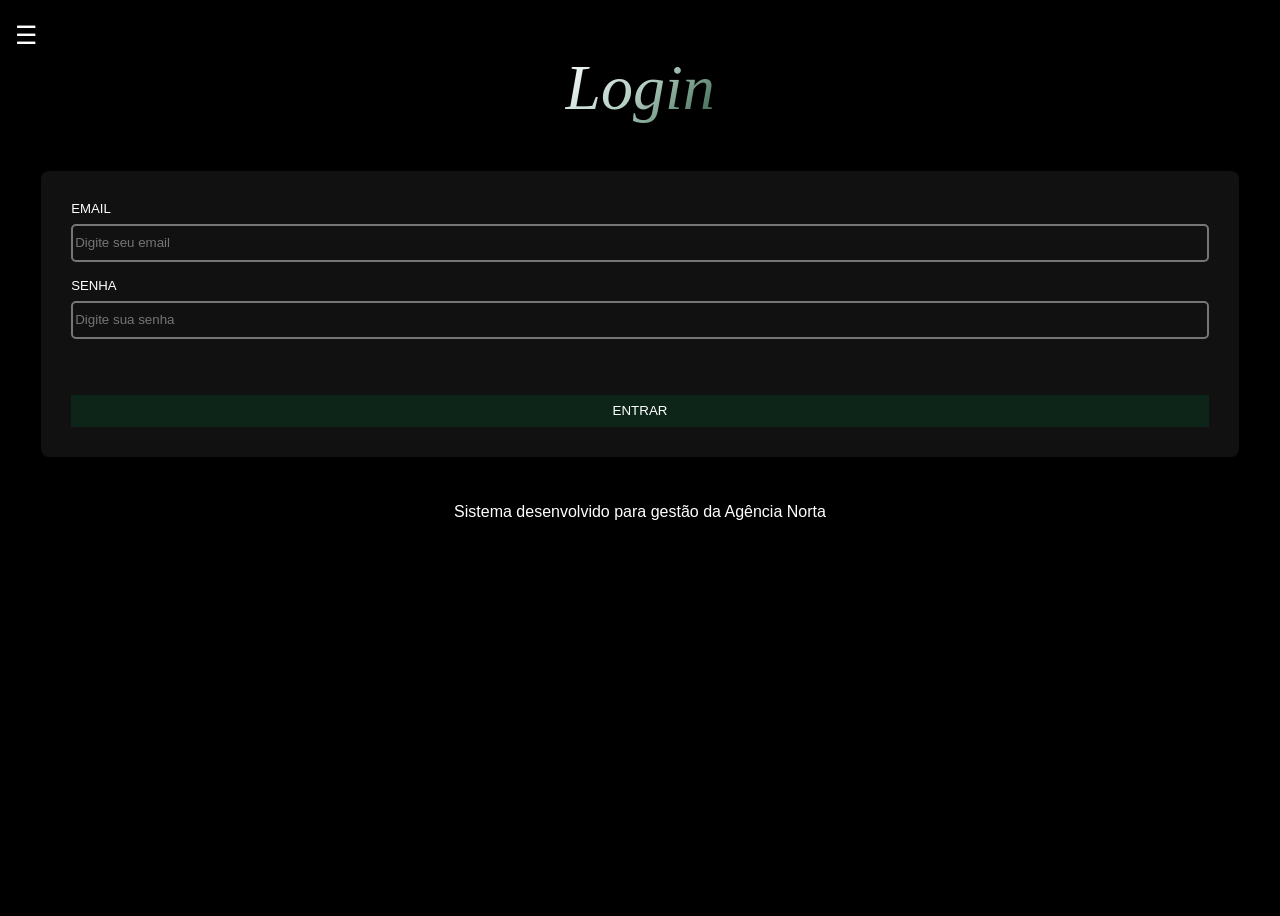
<file: Projeto Final/Pages/login.html>
<!DOCTYPE html>
<html lang="pt-br">
    <head>
        <meta charset="UTF-8">
        <title>Agência Norta | Login</title>
        <link rel="stylesheet" href="..\style.css">
    </head>
    <body class="page-style flex columns items-center">
        <div>
            <input type="checkbox" id="check">
            <label for="check">
                <span class="menu-icon">☰</span>
            </label>
            <div class="sidebar">
                <header>Menu</header>
                <ul>
                    <li><a href="index.html">Home</a></li>
                    <li><a href="login.html">Login</a></li>
                    <li><a href="dashboard.html">Dashboard</a></li>
                    <li><a href="cadastro.html">Cadastrar Cliente</a></li>
                    <li><a href="projeto.html">Projetos</a></li>
                    <li><a href="contato.html">Contato</a></li>
                </ul>
            </div>
        </div>
        <h1 class="text-title slim-text bigger-text compress-text mg-bottom-small gradient italic">Login</h1>
        <div class="normal-container">
            <form class="flex columns">
                <label class="mg-bottom-smaller uppercase small-text">Email</label>
                <input type="email" placeholder="Digite seu email" class="mg-bottom-small large-height gray-bg border-solid circle-border">
                <label class="mg-bottom-smaller uppercase small-text">Senha</label>
                <input type="password" placeholder="Digite sua senha" class="mg-bottom-big large-height gray-bg border-solid circle-border">
                <button class="dark-green-bg remove-border large-height slim-text uppercase">Entrar</button>
            </form>
        </div>
        <footer>
            <p>Sistema desenvolvido para gestão da Agência Norta</p>
        </footer>
    </body>
</html>
</file>
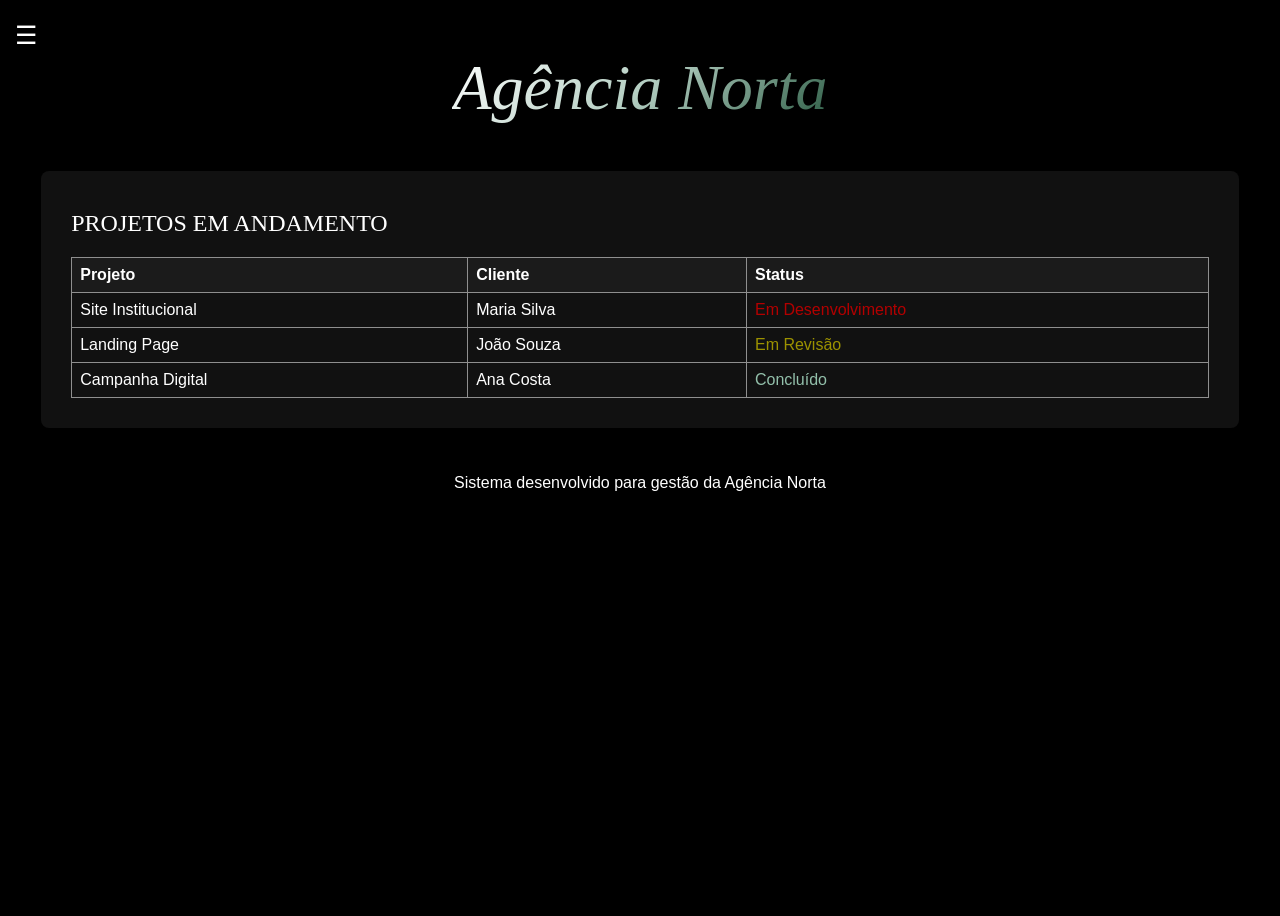
<file: Projeto Final/Pages/projeto.html>
<!DOCTYPE html>
<html lang="pt-br">
    <head>
        <meta charset="UTF-8">
        <title>Agência Norta | Projetos</title>
        <link rel="stylesheet" href="..\style.css">
    </head>
    <body class="page-style flex columns items-center">
        <div>
            <input type="checkbox" id="check">
            <label for="check">
                <span class="menu-icon">☰</span>
            </label>
            <div class="sidebar">
                <header>Menu</header>
                <ul>
                    <li><a href="index.html">Home</a></li>
                    <li><a href="login.html">Login</a></li>
                    <li><a href="dashboard.html">Dashboard</a></li>
                    <li><a href="cadastro.html">Cadastrar Cliente</a></li>
                    <li><a href="projeto.html">Projetos</a></li>
                    <li><a href="contato.html">Contato</a></li>
                </ul>
            </div>
        </div>
        <header>
            <h1 class="text-title slim-text bigger-text compress-text mg-bottom-small gradient italic">Agência Norta</h1>
        </header>
        <div class="normal-container">
            <h2 class="slim-text text-title mg-top-small uppercase">Projetos em andamento</h2>
            <table class="minha-tabela">
                <tr>
                    <th>Projeto</th>
                    <th>Cliente</th>
                    <th>Status</th>
                </tr>
                <tr>
                    <td>Site Institucional</td>
                    <td>Maria Silva</td>
                    <td class="red-text">Em Desenvolvimento</td>
                </tr>
                <tr>
                    <td>Landing Page</td>
                    <td>João Souza</td>
                    <td class="yellow-text">Em Revisão</td>
                </tr>
                <tr>
                    <td>Campanha Digital</td>
                    <td>Ana Costa</td>
                    <td class="green-text">Concluído</td>
                </tr>
            </table>
        </div>
        <footer>
            <p>Sistema desenvolvido para gestão da Agência Norta</p>
        </footer>
    </body>
</html>
</file>
<file: Aula 01/style.css>
body {
    font-family: Arial;
    margin: 0;
    background-color: #f4f6f8;
}
header {
    background-color: #2c3e50;
    color: white;
    padding: 20px;
    text-align: center;
}
nav {
    background-color: #34495e;
    padding: 10px;
    text-align: center;
}
nav a {
    color: white;
    margin: 10px;
    text-decoration: none;
    font-weight: bold;
}
nav a:hover{
    text-decoration: underline;
}
.container{
    background: white;
    padding: 30px;
    margin: 30px auto;
    width: 70%;
    border-radius: 8px;
    gap: 10px;
    box-shadow: 0px 0px 10px
    rgba(0,0,0,0.1);
}
h2 {
    color: #2c3e50;
}
input {
    display: block;
    width: 100%;
    padding: 8px;
    margin-bottom: 15px;
}
button {
    padding: 10px;
    background-color: #3498db;
    color: white;
    border: none;
    border-radius: 4px;
    cursor: pointer;
}
button:hover{
    background-color: #2980b9;
}
.minha-tabela {
    width: 100%;
    border-collapse: collapse;
}
.minha-tabela th, .minha-tabela td {
    border: 1px solid #ddd;
    padding: 8px;
    text-align: left;
}
.minha-tabela th {
    background-color: #f2f2f2;
    font-weight: bold;
}
.cards{
    display: flex;
    gap: 20px;
    margin-top: 20px;
    justify-content: center;
}
.card{
    background: #ecf0f1;
    padding: 20px;
    border-radius: 6px;
    width: 90%;
    text-align: center;
}
footer {
    margin-top: 40px;
    text-align: center;
    font-size: 14px;
    color: #777;
}
.btn-contato-email {
    background-color: #cc0000;
    color: white;
    padding: 15px 25px;
    text-decoration: none;
    border-radius: 5px;
    font-family: sans-serif;
    font-weight: bold;
    display: inline-block;
    align-items: center;
    transition: background-color 0.3s ease;
}
.btn-contato-email:hover {
    background-color: #8f0000;
}
.btn-contato-whats {
    background-color: #00d412;
    color: white;
    padding: 15px 25px;
    text-decoration: none;
    border-radius: 5px;
    font-family: sans-serif;
    font-weight: bold;
    display: inline-block;
    align-items: center;
    transition: background-color 0.3s ease;
}
.btn-contato-whats:hover {
    background-color: #007e0a;
}
.btn-contato-insta {
    background-color: #2900e2;
    color: white;
    padding: 15px 25px;
    text-decoration: none;
    border-radius: 5px;
    font-family: sans-serif;
    font-weight: bold;
    display: inline-block;
    align-items: center;
    transition: background-color 0.3s ease;
}
.btn-contato-insta:hover {
    background-color: #120061;
}
#chat-container {
    width: 90%;
    margin: 20px auto;
    border: 1px solid #ccc;
    padding: 10px;
}
#chat-window {
    height: 300px;
    overflow-y: scroll;
    border-bottom: 1px solid #ccc;
    margin-bottom: 10px;
    display: flex;
    flex-direction: column;
}
#output p {
    padding: 8px;
    margin: 5px 0;
    background-color: #f1f1f1;
    border-radius: 5px;
}
input {
    width: 98.5%;
    padding: 5px;
}
.chat-button {
    width: 100%;
    padding: 5px;
}
.search-container {
    display: flex;
    border: 1px solid #ccc;
    border-radius: 20px;
    padding: 5px;
    width: 300px;
}
.search-input {
    border: none;
    padding: 5px;
    width: 100%;
    outline: none;
}
.search-button {
    background-color: transparent;
    border: none;
    cursor: pointer;
    font-size: 16px;
}
.index-container {
    display: flex;
    gap: auto;
}
.text-gold-gradient{
    background-image: linear-gradient(to right, #ff416c, #ff4b2b);
    -webkit-background-clip: text;
    background-clip: text;
    color: transparent;
    -webkit-text-fill-color: transparent;
}
</file>
